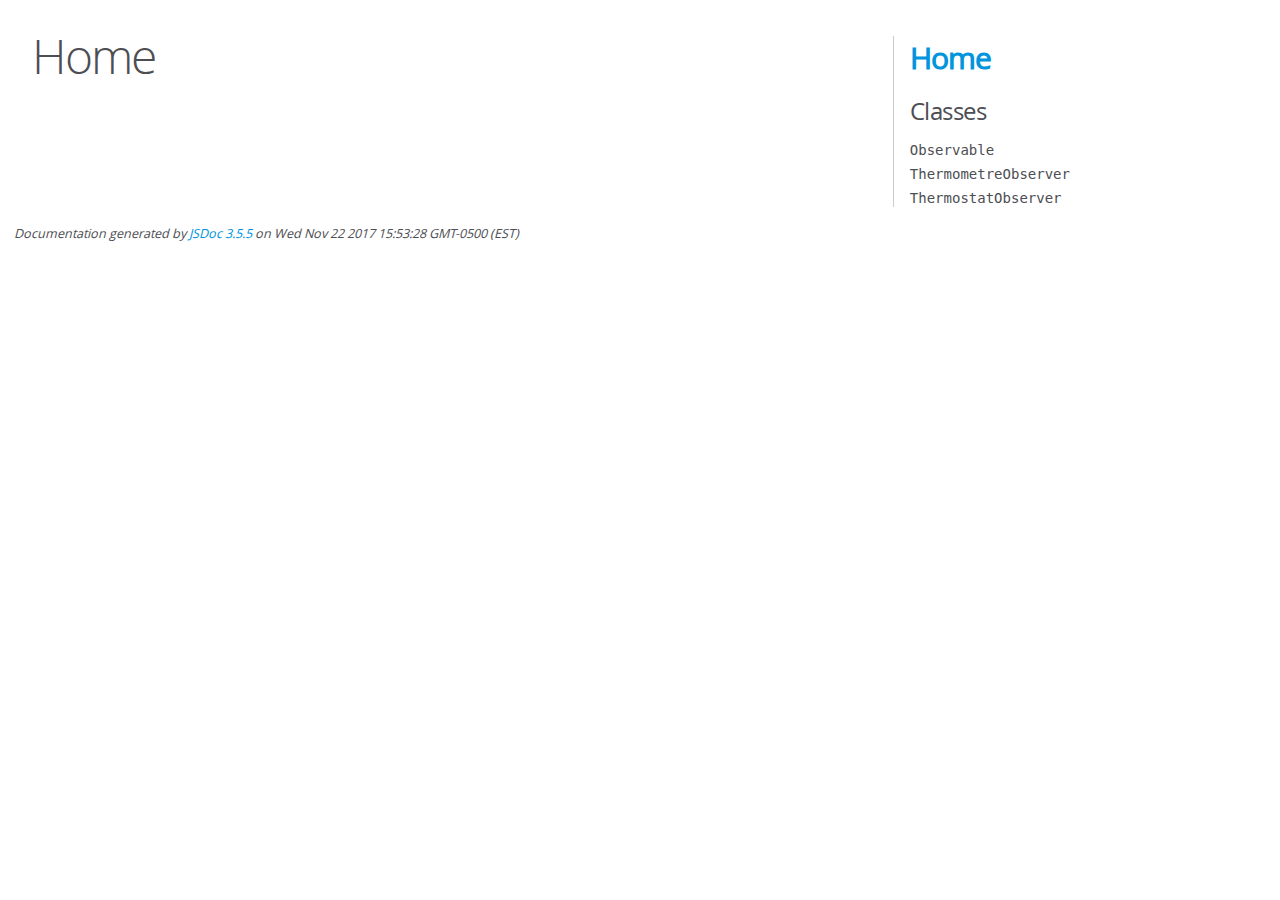
<file: TP3/js/documentation/index.html>
<!DOCTYPE html>
<html lang="en">
<head>
    <meta charset="utf-8">
    <title>JSDoc: Home</title>

    <script src="scripts/prettify/prettify.js"> </script>
    <script src="scripts/prettify/lang-css.js"> </script>
    <!--[if lt IE 9]>
      <script src="//html5shiv.googlecode.com/svn/trunk/html5.js"></script>
    <![endif]-->
    <link type="text/css" rel="stylesheet" href="styles/prettify-tomorrow.css">
    <link type="text/css" rel="stylesheet" href="styles/jsdoc-default.css">
</head>

<body>

<div id="main">

    <h1 class="page-title">Home</h1>

    



    


    <h3> </h3>










    









</div>

<nav>
    <h2><a href="index.html">Home</a></h2><h3>Classes</h3><ul><li><a href="Observable.html">Observable</a></li><li><a href="ThermometreObserver.html">ThermometreObserver</a></li><li><a href="ThermostatObserver.html">ThermostatObserver</a></li></ul>
</nav>

<br class="clear">

<footer>
    Documentation generated by <a href="https://github.com/jsdoc3/jsdoc">JSDoc 3.5.5</a> on Wed Nov 22 2017 15:53:28 GMT-0500 (EST)
</footer>

<script> prettyPrint(); </script>
<script src="scripts/linenumber.js"> </script>
</body>
</html>
</file>
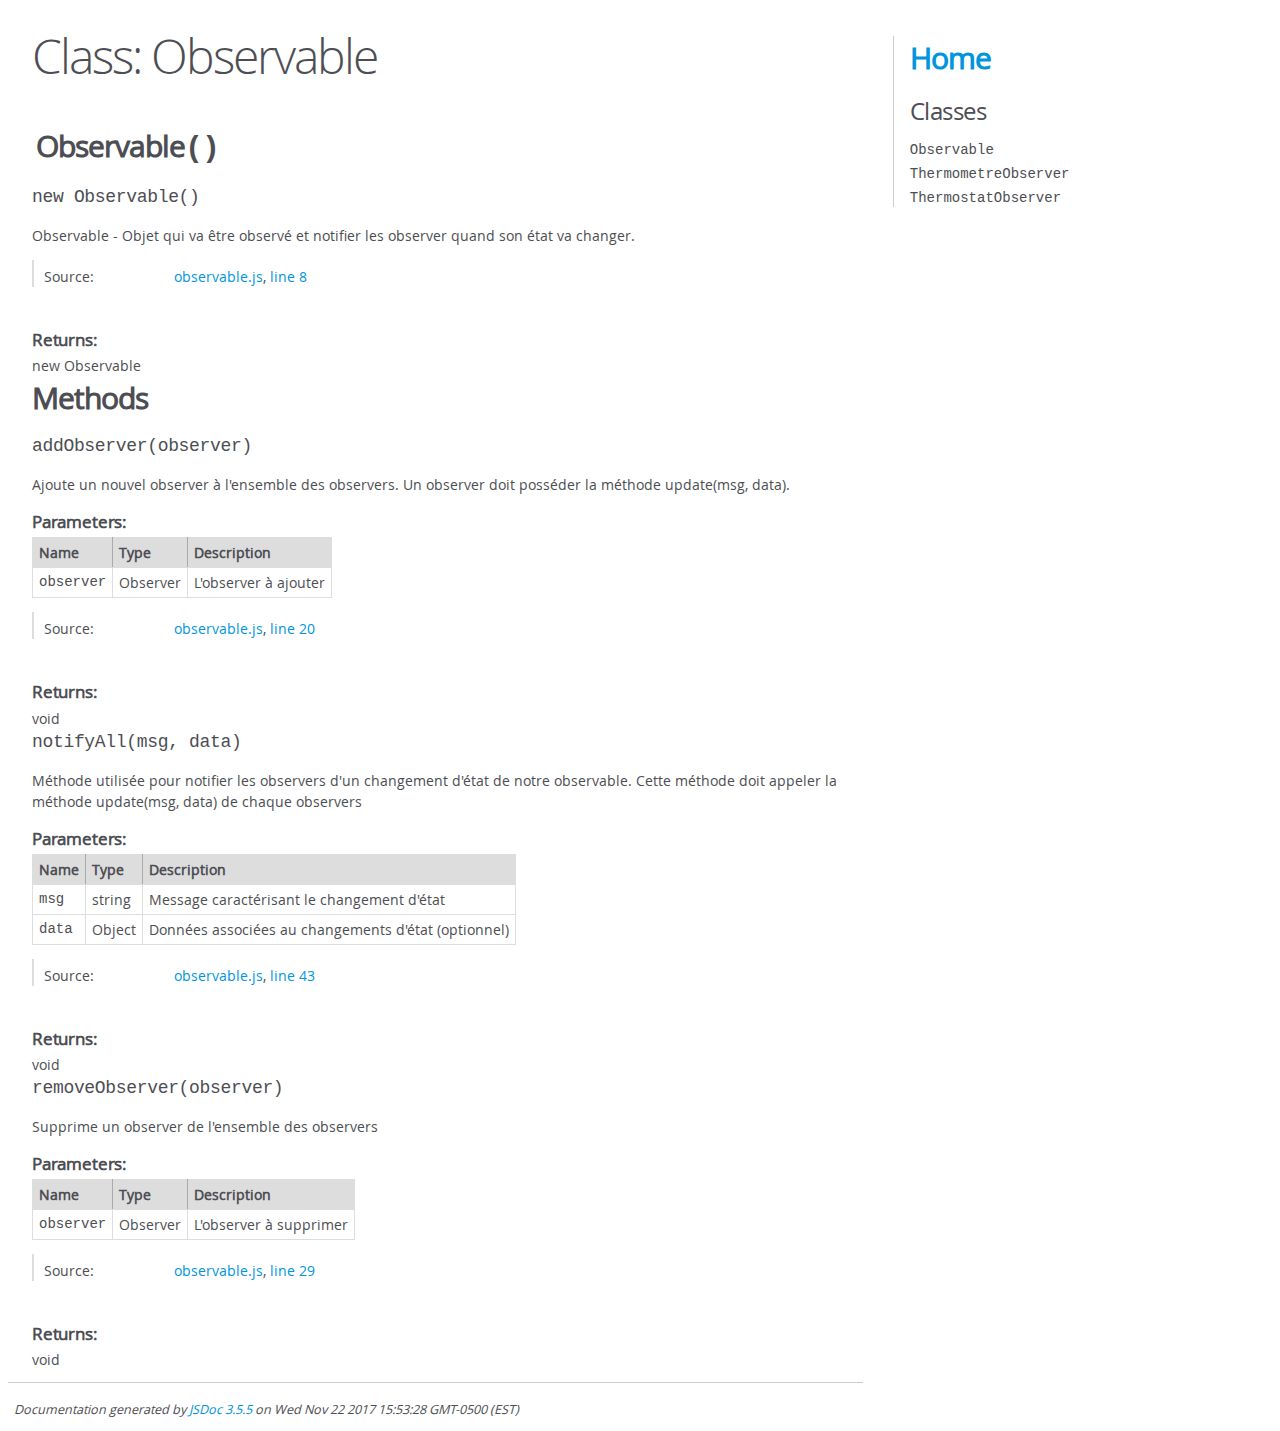
<file: TP3/js/documentation/Observable.html>
<!DOCTYPE html>
<html lang="en">
<head>
    <meta charset="utf-8">
    <title>JSDoc: Class: Observable</title>

    <script src="scripts/prettify/prettify.js"> </script>
    <script src="scripts/prettify/lang-css.js"> </script>
    <!--[if lt IE 9]>
      <script src="//html5shiv.googlecode.com/svn/trunk/html5.js"></script>
    <![endif]-->
    <link type="text/css" rel="stylesheet" href="styles/prettify-tomorrow.css">
    <link type="text/css" rel="stylesheet" href="styles/jsdoc-default.css">
</head>

<body>

<div id="main">

    <h1 class="page-title">Class: Observable</h1>

    




<section>

<header>
    
        <h2><span class="attribs"><span class="type-signature"></span></span>Observable<span class="signature">()</span><span class="type-signature"></span></h2>
        
    
</header>

<article>
    <div class="container-overview">
    
        

    

    
    <h4 class="name" id="Observable"><span class="type-signature"></span>new Observable<span class="signature">()</span><span class="type-signature"></span></h4>
    

    



<div class="description">
    Observable - Objet qui va être observé et notifier les observer quand son état va changer.
</div>













<dl class="details">

    

    

    

    

    

    

    

    

    

    

    

    

    
    <dt class="tag-source">Source:</dt>
    <dd class="tag-source"><ul class="dummy"><li>
        <a href="observable.js.html">observable.js</a>, <a href="observable.js.html#line8">line 8</a>
    </li></ul></dd>
    

    

    

    
</dl>













<h5>Returns:</h5>

        
<div class="param-desc">
    new Observable
</div>



    





    
    </div>

    

    

    

    

    

    

    

    
        <h3 class="subsection-title">Methods</h3>

        
            

    

    
    <h4 class="name" id="addObserver"><span class="type-signature"></span>addObserver<span class="signature">(observer)</span><span class="type-signature"></span></h4>
    

    



<div class="description">
    Ajoute un nouvel observer à l'ensemble des observers.
Un observer doit posséder la méthode update(msg, data).
</div>









    <h5>Parameters:</h5>
    

<table class="params">
    <thead>
    <tr>
        
        <th>Name</th>
        

        <th>Type</th>

        

        

        <th class="last">Description</th>
    </tr>
    </thead>

    <tbody>
    

        <tr>
            
                <td class="name"><code>observer</code></td>
            

            <td class="type">
            
                
<span class="param-type">Observer</span>


            
            </td>

            

            

            <td class="description last">L'observer à ajouter</td>
        </tr>

    
    </tbody>
</table>






<dl class="details">

    

    

    

    

    

    

    

    

    

    

    

    

    
    <dt class="tag-source">Source:</dt>
    <dd class="tag-source"><ul class="dummy"><li>
        <a href="observable.js.html">observable.js</a>, <a href="observable.js.html#line20">line 20</a>
    </li></ul></dd>
    

    

    

    
</dl>













<h5>Returns:</h5>

        
<div class="param-desc">
    void
</div>



    





        
            

    

    
    <h4 class="name" id="notifyAll"><span class="type-signature"></span>notifyAll<span class="signature">(msg, data)</span><span class="type-signature"></span></h4>
    

    



<div class="description">
    Méthode utilisée pour notifier les observers d'un changement d'état de notre observable.
Cette méthode doit appeler la méthode update(msg, data) de chaque observers
</div>









    <h5>Parameters:</h5>
    

<table class="params">
    <thead>
    <tr>
        
        <th>Name</th>
        

        <th>Type</th>

        

        

        <th class="last">Description</th>
    </tr>
    </thead>

    <tbody>
    

        <tr>
            
                <td class="name"><code>msg</code></td>
            

            <td class="type">
            
                
<span class="param-type">string</span>


            
            </td>

            

            

            <td class="description last">Message caractérisant le changement d'état</td>
        </tr>

    

        <tr>
            
                <td class="name"><code>data</code></td>
            

            <td class="type">
            
                
<span class="param-type">Object</span>


            
            </td>

            

            

            <td class="description last">Données associées au changements d'état (optionnel)</td>
        </tr>

    
    </tbody>
</table>






<dl class="details">

    

    

    

    

    

    

    

    

    

    

    

    

    
    <dt class="tag-source">Source:</dt>
    <dd class="tag-source"><ul class="dummy"><li>
        <a href="observable.js.html">observable.js</a>, <a href="observable.js.html#line43">line 43</a>
    </li></ul></dd>
    

    

    

    
</dl>













<h5>Returns:</h5>

        
<div class="param-desc">
    void
</div>



    





        
            

    

    
    <h4 class="name" id="removeObserver"><span class="type-signature"></span>removeObserver<span class="signature">(observer)</span><span class="type-signature"></span></h4>
    

    



<div class="description">
    Supprime un  observer de l'ensemble des observers
</div>









    <h5>Parameters:</h5>
    

<table class="params">
    <thead>
    <tr>
        
        <th>Name</th>
        

        <th>Type</th>

        

        

        <th class="last">Description</th>
    </tr>
    </thead>

    <tbody>
    

        <tr>
            
                <td class="name"><code>observer</code></td>
            

            <td class="type">
            
                
<span class="param-type">Observer</span>


            
            </td>

            

            

            <td class="description last">L'observer à supprimer</td>
        </tr>

    
    </tbody>
</table>






<dl class="details">

    

    

    

    

    

    

    

    

    

    

    

    

    
    <dt class="tag-source">Source:</dt>
    <dd class="tag-source"><ul class="dummy"><li>
        <a href="observable.js.html">observable.js</a>, <a href="observable.js.html#line29">line 29</a>
    </li></ul></dd>
    

    

    

    
</dl>













<h5>Returns:</h5>

        
<div class="param-desc">
    void
</div>



    





        
    

    

    
</article>

</section>




</div>

<nav>
    <h2><a href="index.html">Home</a></h2><h3>Classes</h3><ul><li><a href="Observable.html">Observable</a></li><li><a href="ThermometreObserver.html">ThermometreObserver</a></li><li><a href="ThermostatObserver.html">ThermostatObserver</a></li></ul>
</nav>

<br class="clear">

<footer>
    Documentation generated by <a href="https://github.com/jsdoc3/jsdoc">JSDoc 3.5.5</a> on Wed Nov 22 2017 15:53:28 GMT-0500 (EST)
</footer>

<script> prettyPrint(); </script>
<script src="scripts/linenumber.js"> </script>
</body>
</html>
</file>
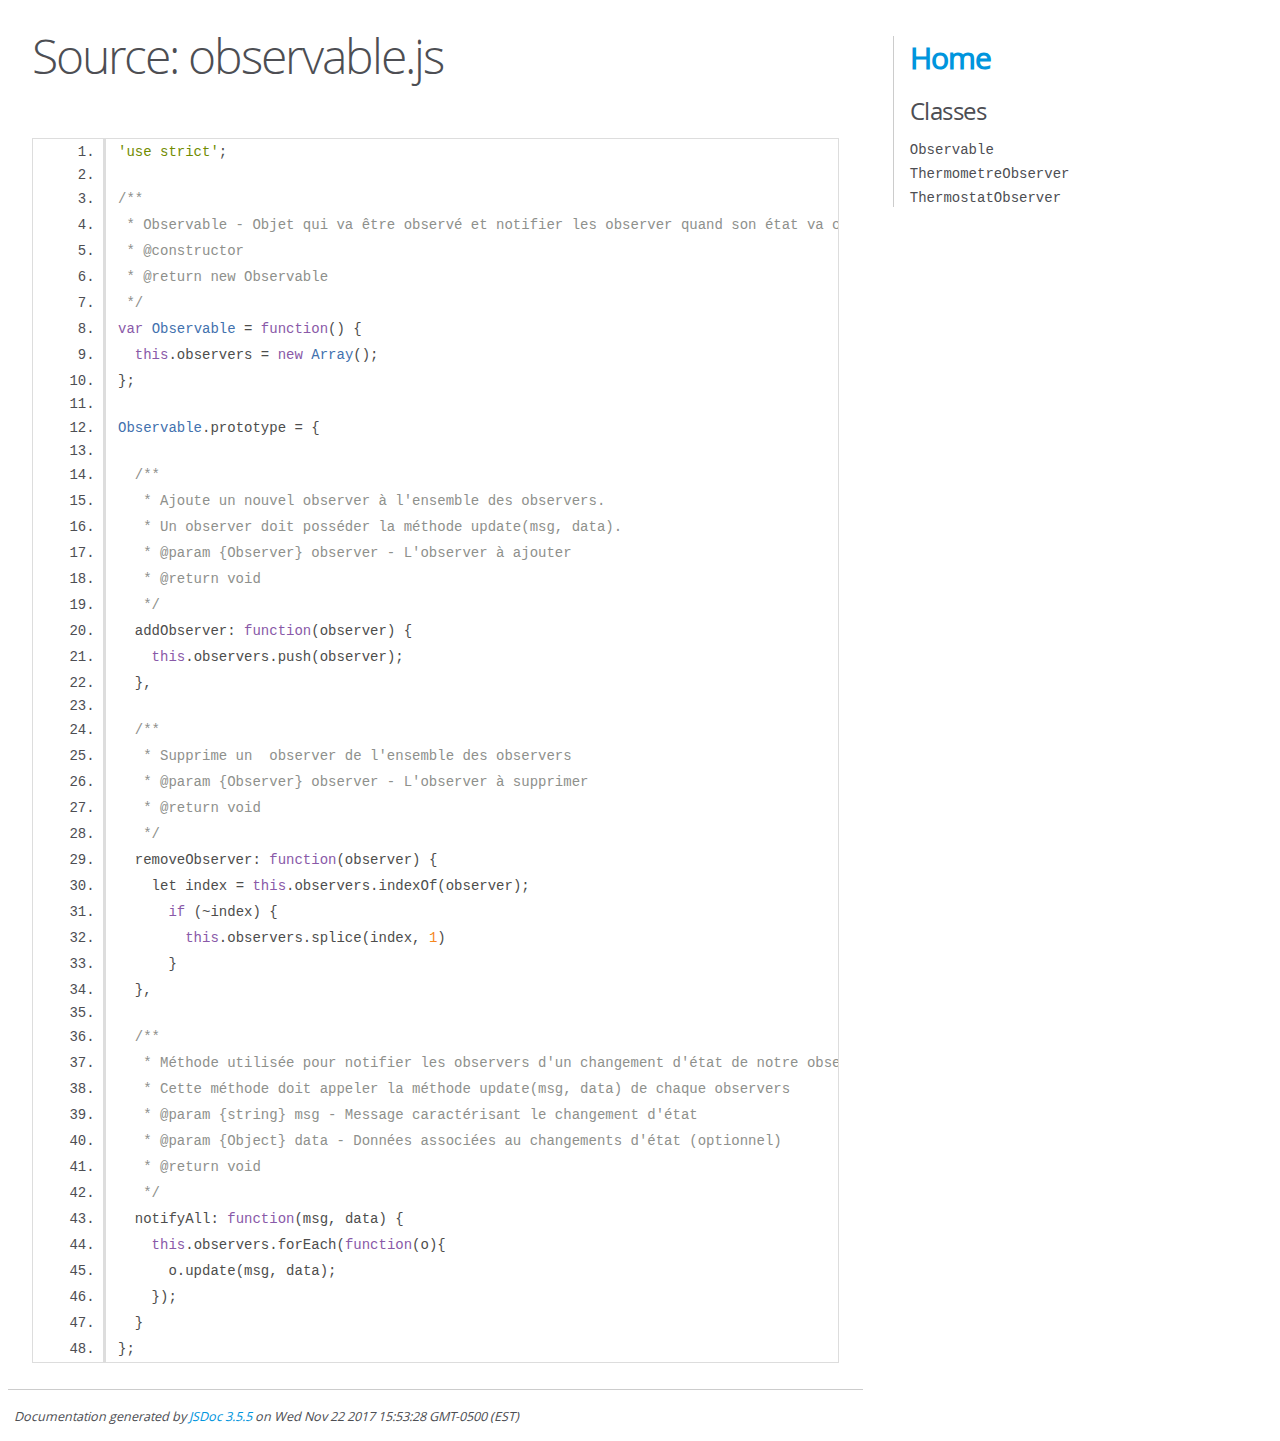
<file: TP3/js/documentation/observable.js.html>
<!DOCTYPE html>
<html lang="en">
<head>
    <meta charset="utf-8">
    <title>JSDoc: Source: observable.js</title>

    <script src="scripts/prettify/prettify.js"> </script>
    <script src="scripts/prettify/lang-css.js"> </script>
    <!--[if lt IE 9]>
      <script src="//html5shiv.googlecode.com/svn/trunk/html5.js"></script>
    <![endif]-->
    <link type="text/css" rel="stylesheet" href="styles/prettify-tomorrow.css">
    <link type="text/css" rel="stylesheet" href="styles/jsdoc-default.css">
</head>

<body>

<div id="main">

    <h1 class="page-title">Source: observable.js</h1>

    



    
    <section>
        <article>
            <pre class="prettyprint source linenums"><code>'use strict';

/**
 * Observable - Objet qui va être observé et notifier les observer quand son état va changer.
 * @constructor
 * @return new Observable
 */
var Observable = function() {
  this.observers = new Array();
};

Observable.prototype = {

  /**
   * Ajoute un nouvel observer à l'ensemble des observers.
   * Un observer doit posséder la méthode update(msg, data).
   * @param {Observer} observer - L'observer à ajouter
   * @return void
   */
  addObserver: function(observer) {
    this.observers.push(observer);
  },

  /**
   * Supprime un  observer de l'ensemble des observers
   * @param {Observer} observer - L'observer à supprimer
   * @return void
   */
  removeObserver: function(observer) {
    let index = this.observers.indexOf(observer);
      if (~index) {
        this.observers.splice(index, 1)
      }
  },

  /**
   * Méthode utilisée pour notifier les observers d'un changement d'état de notre observable.
   * Cette méthode doit appeler la méthode update(msg, data) de chaque observers
   * @param {string} msg - Message caractérisant le changement d'état
   * @param {Object} data - Données associées au changements d'état (optionnel)
   * @return void
   */
  notifyAll: function(msg, data) {
    this.observers.forEach(function(o){
      o.update(msg, data);
    });
  }
};
</code></pre>
        </article>
    </section>




</div>

<nav>
    <h2><a href="index.html">Home</a></h2><h3>Classes</h3><ul><li><a href="Observable.html">Observable</a></li><li><a href="ThermometreObserver.html">ThermometreObserver</a></li><li><a href="ThermostatObserver.html">ThermostatObserver</a></li></ul>
</nav>

<br class="clear">

<footer>
    Documentation generated by <a href="https://github.com/jsdoc3/jsdoc">JSDoc 3.5.5</a> on Wed Nov 22 2017 15:53:28 GMT-0500 (EST)
</footer>

<script> prettyPrint(); </script>
<script src="scripts/linenumber.js"> </script>
</body>
</html>
</file>
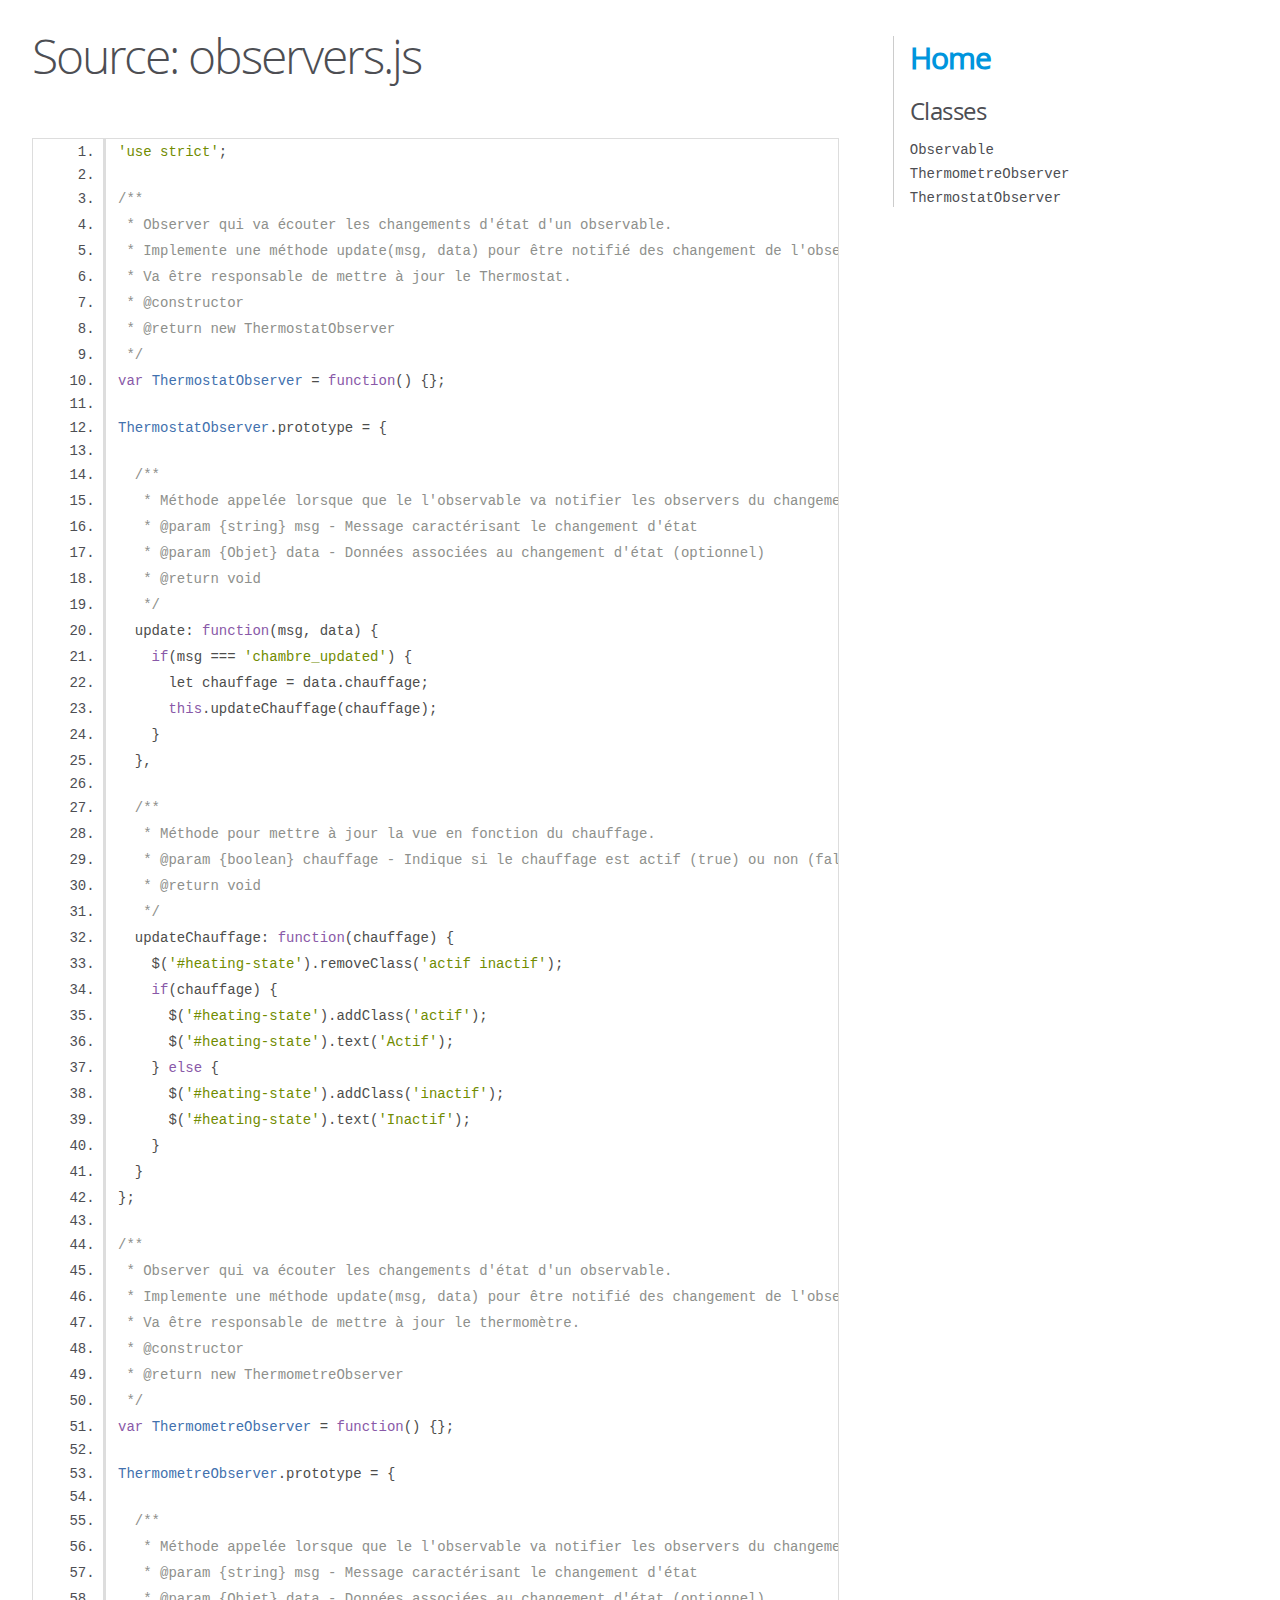
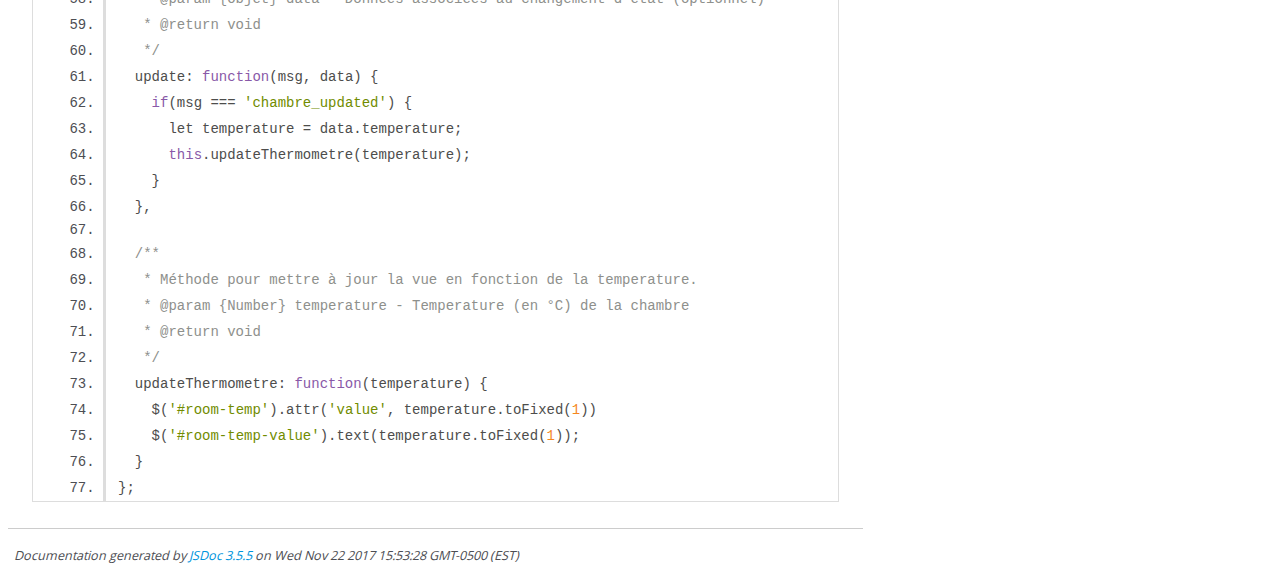
<file: TP3/js/documentation/observers.js.html>
<!DOCTYPE html>
<html lang="en">
<head>
    <meta charset="utf-8">
    <title>JSDoc: Source: observers.js</title>

    <script src="scripts/prettify/prettify.js"> </script>
    <script src="scripts/prettify/lang-css.js"> </script>
    <!--[if lt IE 9]>
      <script src="//html5shiv.googlecode.com/svn/trunk/html5.js"></script>
    <![endif]-->
    <link type="text/css" rel="stylesheet" href="styles/prettify-tomorrow.css">
    <link type="text/css" rel="stylesheet" href="styles/jsdoc-default.css">
</head>

<body>

<div id="main">

    <h1 class="page-title">Source: observers.js</h1>

    



    
    <section>
        <article>
            <pre class="prettyprint source linenums"><code>'use strict';

/**
 * Observer qui va écouter les changements d'état d'un observable.
 * Implemente une méthode update(msg, data) pour être notifié des changement de l'observable.
 * Va être responsable de mettre à jour le Thermostat.
 * @constructor
 * @return new ThermostatObserver
 */
var ThermostatObserver = function() {};

ThermostatObserver.prototype = {

  /**
   * Méthode appelée lorsque que le l'observable va notifier les observers du changement d'état
   * @param {string} msg - Message caractérisant le changement d'état
   * @param {Objet} data - Données associées au changement d'état (optionnel)
   * @return void
   */
  update: function(msg, data) {
    if(msg === 'chambre_updated') {
      let chauffage = data.chauffage;
      this.updateChauffage(chauffage);
    }
  },

  /**
   * Méthode pour mettre à jour la vue en fonction du chauffage.
   * @param {boolean} chauffage - Indique si le chauffage est actif (true) ou non (false)
   * @return void
   */
  updateChauffage: function(chauffage) {
    $('#heating-state').removeClass('actif inactif');
    if(chauffage) {
      $('#heating-state').addClass('actif');
      $('#heating-state').text('Actif');
    } else {
      $('#heating-state').addClass('inactif');
      $('#heating-state').text('Inactif');
    }
  }
};

/**
 * Observer qui va écouter les changements d'état d'un observable.
 * Implemente une méthode update(msg, data) pour être notifié des changement de l'observable.
 * Va être responsable de mettre à jour le thermomètre.
 * @constructor
 * @return new ThermometreObserver
 */
var ThermometreObserver = function() {};

ThermometreObserver.prototype = {

  /**
   * Méthode appelée lorsque que le l'observable va notifier les observers du changement d'état
   * @param {string} msg - Message caractérisant le changement d'état
   * @param {Objet} data - Données associées au changement d'état (optionnel)
   * @return void
   */
  update: function(msg, data) {
    if(msg === 'chambre_updated') {
      let temperature = data.temperature;
      this.updateThermometre(temperature);
    }
  },

  /**
   * Méthode pour mettre à jour la vue en fonction de la temperature.
   * @param {Number} temperature - Temperature (en °C) de la chambre
   * @return void
   */
  updateThermometre: function(temperature) {
    $('#room-temp').attr('value', temperature.toFixed(1))
    $('#room-temp-value').text(temperature.toFixed(1));
  }
};
</code></pre>
        </article>
    </section>




</div>

<nav>
    <h2><a href="index.html">Home</a></h2><h3>Classes</h3><ul><li><a href="Observable.html">Observable</a></li><li><a href="ThermometreObserver.html">ThermometreObserver</a></li><li><a href="ThermostatObserver.html">ThermostatObserver</a></li></ul>
</nav>

<br class="clear">

<footer>
    Documentation generated by <a href="https://github.com/jsdoc3/jsdoc">JSDoc 3.5.5</a> on Wed Nov 22 2017 15:53:28 GMT-0500 (EST)
</footer>

<script> prettyPrint(); </script>
<script src="scripts/linenumber.js"> </script>
</body>
</html>
</file>
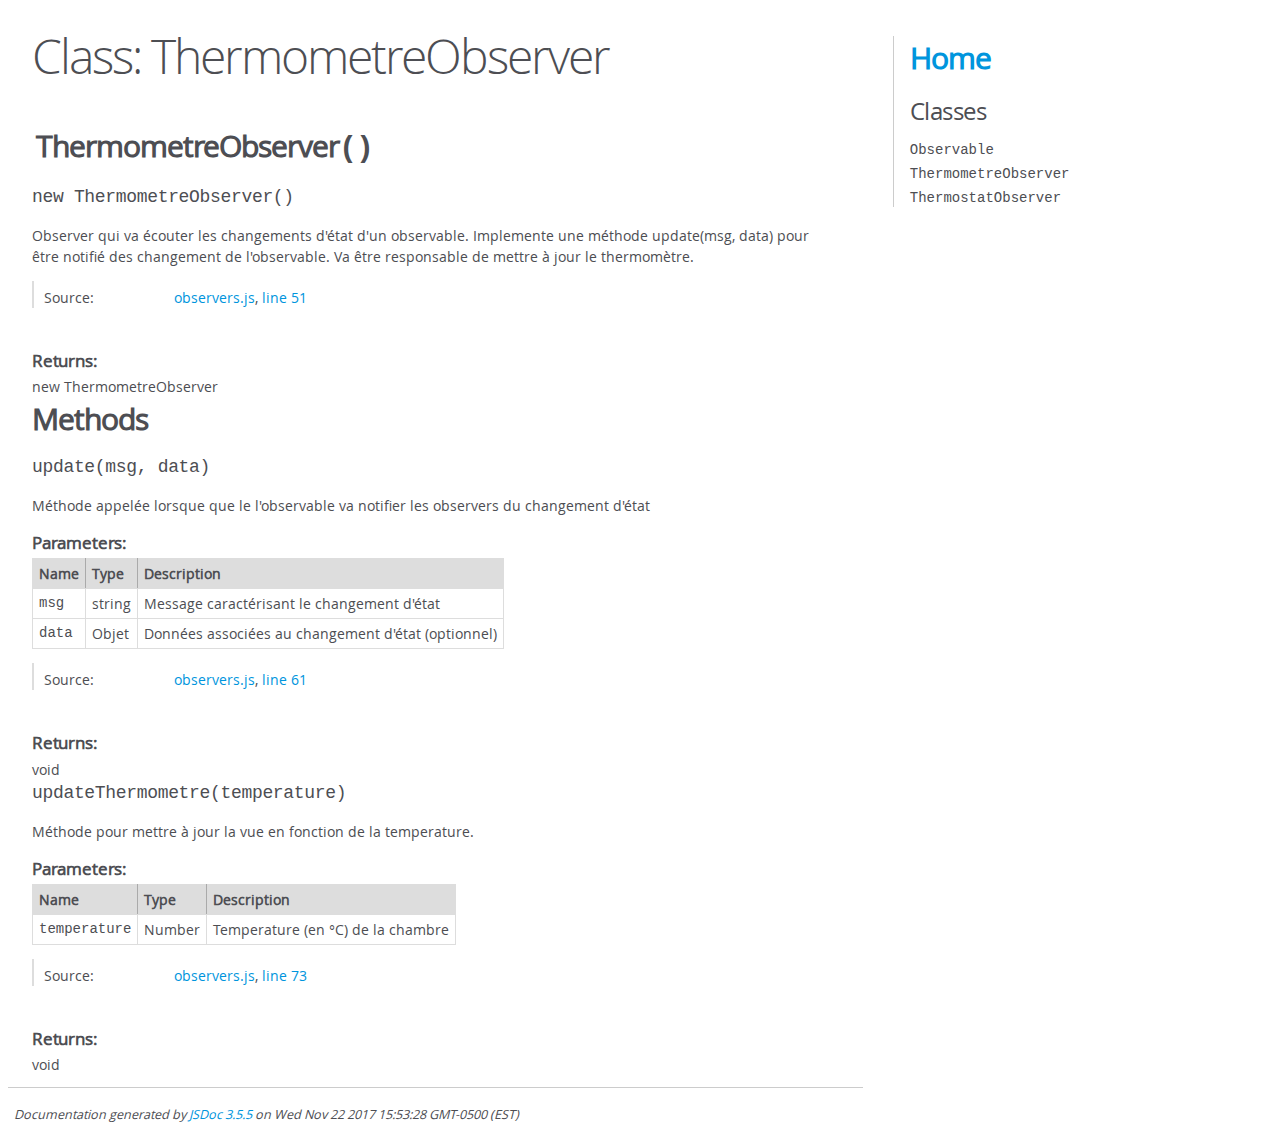
<file: TP3/js/documentation/ThermometreObserver.html>
<!DOCTYPE html>
<html lang="en">
<head>
    <meta charset="utf-8">
    <title>JSDoc: Class: ThermometreObserver</title>

    <script src="scripts/prettify/prettify.js"> </script>
    <script src="scripts/prettify/lang-css.js"> </script>
    <!--[if lt IE 9]>
      <script src="//html5shiv.googlecode.com/svn/trunk/html5.js"></script>
    <![endif]-->
    <link type="text/css" rel="stylesheet" href="styles/prettify-tomorrow.css">
    <link type="text/css" rel="stylesheet" href="styles/jsdoc-default.css">
</head>

<body>

<div id="main">

    <h1 class="page-title">Class: ThermometreObserver</h1>

    




<section>

<header>
    
        <h2><span class="attribs"><span class="type-signature"></span></span>ThermometreObserver<span class="signature">()</span><span class="type-signature"></span></h2>
        
    
</header>

<article>
    <div class="container-overview">
    
        

    

    
    <h4 class="name" id="ThermometreObserver"><span class="type-signature"></span>new ThermometreObserver<span class="signature">()</span><span class="type-signature"></span></h4>
    

    



<div class="description">
    Observer qui va écouter les changements d'état d'un observable.
Implemente une méthode update(msg, data) pour être notifié des changement de l'observable.
Va être responsable de mettre à jour le thermomètre.
</div>













<dl class="details">

    

    

    

    

    

    

    

    

    

    

    

    

    
    <dt class="tag-source">Source:</dt>
    <dd class="tag-source"><ul class="dummy"><li>
        <a href="observers.js.html">observers.js</a>, <a href="observers.js.html#line51">line 51</a>
    </li></ul></dd>
    

    

    

    
</dl>













<h5>Returns:</h5>

        
<div class="param-desc">
    new ThermometreObserver
</div>



    





    
    </div>

    

    

    

    

    

    

    

    
        <h3 class="subsection-title">Methods</h3>

        
            

    

    
    <h4 class="name" id="update"><span class="type-signature"></span>update<span class="signature">(msg, data)</span><span class="type-signature"></span></h4>
    

    



<div class="description">
    Méthode appelée lorsque que le l'observable va notifier les observers du changement d'état
</div>









    <h5>Parameters:</h5>
    

<table class="params">
    <thead>
    <tr>
        
        <th>Name</th>
        

        <th>Type</th>

        

        

        <th class="last">Description</th>
    </tr>
    </thead>

    <tbody>
    

        <tr>
            
                <td class="name"><code>msg</code></td>
            

            <td class="type">
            
                
<span class="param-type">string</span>


            
            </td>

            

            

            <td class="description last">Message caractérisant le changement d'état</td>
        </tr>

    

        <tr>
            
                <td class="name"><code>data</code></td>
            

            <td class="type">
            
                
<span class="param-type">Objet</span>


            
            </td>

            

            

            <td class="description last">Données associées au changement d'état (optionnel)</td>
        </tr>

    
    </tbody>
</table>






<dl class="details">

    

    

    

    

    

    

    

    

    

    

    

    

    
    <dt class="tag-source">Source:</dt>
    <dd class="tag-source"><ul class="dummy"><li>
        <a href="observers.js.html">observers.js</a>, <a href="observers.js.html#line61">line 61</a>
    </li></ul></dd>
    

    

    

    
</dl>













<h5>Returns:</h5>

        
<div class="param-desc">
    void
</div>



    





        
            

    

    
    <h4 class="name" id="updateThermometre"><span class="type-signature"></span>updateThermometre<span class="signature">(temperature)</span><span class="type-signature"></span></h4>
    

    



<div class="description">
    Méthode pour mettre à jour la vue en fonction de la temperature.
</div>









    <h5>Parameters:</h5>
    

<table class="params">
    <thead>
    <tr>
        
        <th>Name</th>
        

        <th>Type</th>

        

        

        <th class="last">Description</th>
    </tr>
    </thead>

    <tbody>
    

        <tr>
            
                <td class="name"><code>temperature</code></td>
            

            <td class="type">
            
                
<span class="param-type">Number</span>


            
            </td>

            

            

            <td class="description last">Temperature (en °C) de la chambre</td>
        </tr>

    
    </tbody>
</table>






<dl class="details">

    

    

    

    

    

    

    

    

    

    

    

    

    
    <dt class="tag-source">Source:</dt>
    <dd class="tag-source"><ul class="dummy"><li>
        <a href="observers.js.html">observers.js</a>, <a href="observers.js.html#line73">line 73</a>
    </li></ul></dd>
    

    

    

    
</dl>













<h5>Returns:</h5>

        
<div class="param-desc">
    void
</div>



    





        
    

    

    
</article>

</section>




</div>

<nav>
    <h2><a href="index.html">Home</a></h2><h3>Classes</h3><ul><li><a href="Observable.html">Observable</a></li><li><a href="ThermometreObserver.html">ThermometreObserver</a></li><li><a href="ThermostatObserver.html">ThermostatObserver</a></li></ul>
</nav>

<br class="clear">

<footer>
    Documentation generated by <a href="https://github.com/jsdoc3/jsdoc">JSDoc 3.5.5</a> on Wed Nov 22 2017 15:53:28 GMT-0500 (EST)
</footer>

<script> prettyPrint(); </script>
<script src="scripts/linenumber.js"> </script>
</body>
</html>
</file>
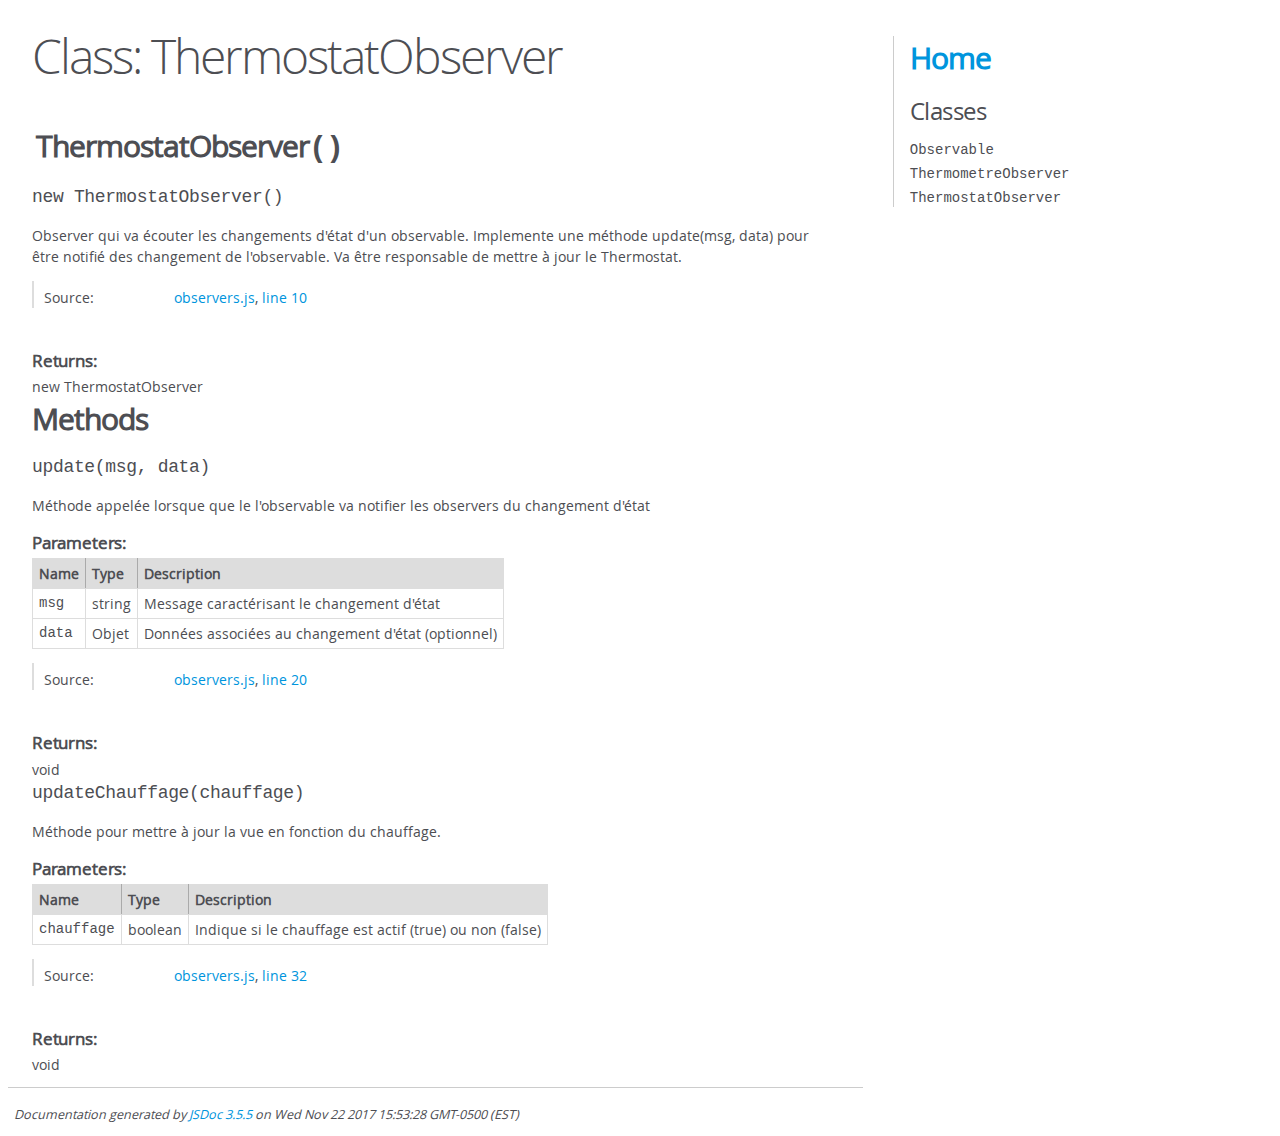
<file: TP3/js/documentation/ThermostatObserver.html>
<!DOCTYPE html>
<html lang="en">
<head>
    <meta charset="utf-8">
    <title>JSDoc: Class: ThermostatObserver</title>

    <script src="scripts/prettify/prettify.js"> </script>
    <script src="scripts/prettify/lang-css.js"> </script>
    <!--[if lt IE 9]>
      <script src="//html5shiv.googlecode.com/svn/trunk/html5.js"></script>
    <![endif]-->
    <link type="text/css" rel="stylesheet" href="styles/prettify-tomorrow.css">
    <link type="text/css" rel="stylesheet" href="styles/jsdoc-default.css">
</head>

<body>

<div id="main">

    <h1 class="page-title">Class: ThermostatObserver</h1>

    




<section>

<header>
    
        <h2><span class="attribs"><span class="type-signature"></span></span>ThermostatObserver<span class="signature">()</span><span class="type-signature"></span></h2>
        
    
</header>

<article>
    <div class="container-overview">
    
        

    

    
    <h4 class="name" id="ThermostatObserver"><span class="type-signature"></span>new ThermostatObserver<span class="signature">()</span><span class="type-signature"></span></h4>
    

    



<div class="description">
    Observer qui va écouter les changements d'état d'un observable.
Implemente une méthode update(msg, data) pour être notifié des changement de l'observable.
Va être responsable de mettre à jour le Thermostat.
</div>













<dl class="details">

    

    

    

    

    

    

    

    

    

    

    

    

    
    <dt class="tag-source">Source:</dt>
    <dd class="tag-source"><ul class="dummy"><li>
        <a href="observers.js.html">observers.js</a>, <a href="observers.js.html#line10">line 10</a>
    </li></ul></dd>
    

    

    

    
</dl>













<h5>Returns:</h5>

        
<div class="param-desc">
    new ThermostatObserver
</div>



    





    
    </div>

    

    

    

    

    

    

    

    
        <h3 class="subsection-title">Methods</h3>

        
            

    

    
    <h4 class="name" id="update"><span class="type-signature"></span>update<span class="signature">(msg, data)</span><span class="type-signature"></span></h4>
    

    



<div class="description">
    Méthode appelée lorsque que le l'observable va notifier les observers du changement d'état
</div>









    <h5>Parameters:</h5>
    

<table class="params">
    <thead>
    <tr>
        
        <th>Name</th>
        

        <th>Type</th>

        

        

        <th class="last">Description</th>
    </tr>
    </thead>

    <tbody>
    

        <tr>
            
                <td class="name"><code>msg</code></td>
            

            <td class="type">
            
                
<span class="param-type">string</span>


            
            </td>

            

            

            <td class="description last">Message caractérisant le changement d'état</td>
        </tr>

    

        <tr>
            
                <td class="name"><code>data</code></td>
            

            <td class="type">
            
                
<span class="param-type">Objet</span>


            
            </td>

            

            

            <td class="description last">Données associées au changement d'état (optionnel)</td>
        </tr>

    
    </tbody>
</table>






<dl class="details">

    

    

    

    

    

    

    

    

    

    

    

    

    
    <dt class="tag-source">Source:</dt>
    <dd class="tag-source"><ul class="dummy"><li>
        <a href="observers.js.html">observers.js</a>, <a href="observers.js.html#line20">line 20</a>
    </li></ul></dd>
    

    

    

    
</dl>













<h5>Returns:</h5>

        
<div class="param-desc">
    void
</div>



    





        
            

    

    
    <h4 class="name" id="updateChauffage"><span class="type-signature"></span>updateChauffage<span class="signature">(chauffage)</span><span class="type-signature"></span></h4>
    

    



<div class="description">
    Méthode pour mettre à jour la vue en fonction du chauffage.
</div>









    <h5>Parameters:</h5>
    

<table class="params">
    <thead>
    <tr>
        
        <th>Name</th>
        

        <th>Type</th>

        

        

        <th class="last">Description</th>
    </tr>
    </thead>

    <tbody>
    

        <tr>
            
                <td class="name"><code>chauffage</code></td>
            

            <td class="type">
            
                
<span class="param-type">boolean</span>


            
            </td>

            

            

            <td class="description last">Indique si le chauffage est actif (true) ou non (false)</td>
        </tr>

    
    </tbody>
</table>






<dl class="details">

    

    

    

    

    

    

    

    

    

    

    

    

    
    <dt class="tag-source">Source:</dt>
    <dd class="tag-source"><ul class="dummy"><li>
        <a href="observers.js.html">observers.js</a>, <a href="observers.js.html#line32">line 32</a>
    </li></ul></dd>
    

    

    

    
</dl>













<h5>Returns:</h5>

        
<div class="param-desc">
    void
</div>



    





        
    

    

    
</article>

</section>




</div>

<nav>
    <h2><a href="index.html">Home</a></h2><h3>Classes</h3><ul><li><a href="Observable.html">Observable</a></li><li><a href="ThermometreObserver.html">ThermometreObserver</a></li><li><a href="ThermostatObserver.html">ThermostatObserver</a></li></ul>
</nav>

<br class="clear">

<footer>
    Documentation generated by <a href="https://github.com/jsdoc3/jsdoc">JSDoc 3.5.5</a> on Wed Nov 22 2017 15:53:28 GMT-0500 (EST)
</footer>

<script> prettyPrint(); </script>
<script src="scripts/linenumber.js"> </script>
</body>
</html>
</file>
<file: TP3/js/documentation/styles/prettify-tomorrow.css>
/* Tomorrow Theme */
/* Original theme - https://github.com/chriskempson/tomorrow-theme */
/* Pretty printing styles. Used with prettify.js. */
/* SPAN elements with the classes below are added by prettyprint. */
/* plain text */
.pln {
  color: #4d4d4c; }

@media screen {
  /* string content */
  .str {
    color: #718c00; }

  /* a keyword */
  .kwd {
    color: #8959a8; }

  /* a comment */
  .com {
    color: #8e908c; }

  /* a type name */
  .typ {
    color: #4271ae; }

  /* a literal value */
  .lit {
    color: #f5871f; }

  /* punctuation */
  .pun {
    color: #4d4d4c; }

  /* lisp open bracket */
  .opn {
    color: #4d4d4c; }

  /* lisp close bracket */
  .clo {
    color: #4d4d4c; }

  /* a markup tag name */
  .tag {
    color: #c82829; }

  /* a markup attribute name */
  .atn {
    color: #f5871f; }

  /* a markup attribute value */
  .atv {
    color: #3e999f; }

  /* a declaration */
  .dec {
    color: #f5871f; }

  /* a variable name */
  .var {
    color: #c82829; }

  /* a function name */
  .fun {
    color: #4271ae; } }
/* Use higher contrast and text-weight for printable form. */
@media print, projection {
  .str {
    color: #060; }

  .kwd {
    color: #006;
    font-weight: bold; }

  .com {
    color: #600;
    font-style: italic; }

  .typ {
    color: #404;
    font-weight: bold; }

  .lit {
    color: #044; }

  .pun, .opn, .clo {
    color: #440; }

  .tag {
    color: #006;
    font-weight: bold; }

  .atn {
    color: #404; }

  .atv {
    color: #060; } }
/* Style */
/*
pre.prettyprint {
  background: white;
  font-family: Consolas, Monaco, 'Andale Mono', monospace;
  font-size: 12px;
  line-height: 1.5;
  border: 1px solid #ccc;
  padding: 10px; }
*/

/* Specify class=linenums on a pre to get line numbering */
ol.linenums {
  margin-top: 0;
  margin-bottom: 0; }

/* IE indents via margin-left */
li.L0,
li.L1,
li.L2,
li.L3,
li.L4,
li.L5,
li.L6,
li.L7,
li.L8,
li.L9 {
  /* */ }

/* Alternate shading for lines */
li.L1,
li.L3,
li.L5,
li.L7,
li.L9 {
  /* */ }
</file>
<file: TP3/js/documentation/styles/jsdoc-default.css>
@font-face {
    font-family: 'Open Sans';
    font-weight: normal;
    font-style: normal;
    src: url('../fonts/OpenSans-Regular-webfont.eot');
    src:
        local('Open Sans'),
        local('OpenSans'),
        url('../fonts/OpenSans-Regular-webfont.eot?#iefix') format('embedded-opentype'),
        url('../fonts/OpenSans-Regular-webfont.woff') format('woff'),
        url('../fonts/OpenSans-Regular-webfont.svg#open_sansregular') format('svg');
}

@font-face {
    font-family: 'Open Sans Light';
    font-weight: normal;
    font-style: normal;
    src: url('../fonts/OpenSans-Light-webfont.eot');
    src:
        local('Open Sans Light'),
        local('OpenSans Light'),
        url('../fonts/OpenSans-Light-webfont.eot?#iefix') format('embedded-opentype'),
        url('../fonts/OpenSans-Light-webfont.woff') format('woff'),
        url('../fonts/OpenSans-Light-webfont.svg#open_sanslight') format('svg');
}

html
{
    overflow: auto;
    background-color: #fff;
    font-size: 14px;
}

body
{
    font-family: 'Open Sans', sans-serif;
    line-height: 1.5;
    color: #4d4e53;
    background-color: white;
}

a, a:visited, a:active {
    color: #0095dd;
    text-decoration: none;
}

a:hover {
    text-decoration: underline;
}

header
{
    display: block;
    padding: 0px 4px;
}

tt, code, kbd, samp {
    font-family: Consolas, Monaco, 'Andale Mono', monospace;
}

.class-description {
    font-size: 130%;
    line-height: 140%;
    margin-bottom: 1em;
    margin-top: 1em;
}

.class-description:empty {
    margin: 0;
}

#main {
    float: left;
    width: 70%;
}

article dl {
    margin-bottom: 40px;
}

article img {
  max-width: 100%;
}

section
{
    display: block;
    background-color: #fff;
    padding: 12px 24px;
    border-bottom: 1px solid #ccc;
    margin-right: 30px;
}

.variation {
    display: none;
}

.signature-attributes {
    font-size: 60%;
    color: #aaa;
    font-style: italic;
    font-weight: lighter;
}

nav
{
    display: block;
    float: right;
    margin-top: 28px;
    width: 30%;
    box-sizing: border-box;
    border-left: 1px solid #ccc;
    padding-left: 16px;
}

nav ul {
    font-family: 'Lucida Grande', 'Lucida Sans Unicode', arial, sans-serif;
    font-size: 100%;
    line-height: 17px;
    padding: 0;
    margin: 0;
    list-style-type: none;
}

nav ul a, nav ul a:visited, nav ul a:active {
    font-family: Consolas, Monaco, 'Andale Mono', monospace;
    line-height: 18px;
    color: #4D4E53;
}

nav h3 {
    margin-top: 12px;
}

nav li {
    margin-top: 6px;
}

footer {
    display: block;
    padding: 6px;
    margin-top: 12px;
    font-style: italic;
    font-size: 90%;
}

h1, h2, h3, h4 {
    font-weight: 200;
    margin: 0;
}

h1
{
    font-family: 'Open Sans Light', sans-serif;
    font-size: 48px;
    letter-spacing: -2px;
    margin: 12px 24px 20px;
}

h2, h3.subsection-title
{
    font-size: 30px;
    font-weight: 700;
    letter-spacing: -1px;
    margin-bottom: 12px;
}

h3
{
    font-size: 24px;
    letter-spacing: -0.5px;
    margin-bottom: 12px;
}

h4
{
    font-size: 18px;
    letter-spacing: -0.33px;
    margin-bottom: 12px;
    color: #4d4e53;
}

h5, .container-overview .subsection-title
{
    font-size: 120%;
    font-weight: bold;
    letter-spacing: -0.01em;
    margin: 8px 0 3px 0;
}

h6
{
    font-size: 100%;
    letter-spacing: -0.01em;
    margin: 6px 0 3px 0;
    font-style: italic;
}

table
{
    border-spacing: 0;
    border: 0;
    border-collapse: collapse;
}

td, th
{
    border: 1px solid #ddd;
    margin: 0px;
    text-align: left;
    vertical-align: top;
    padding: 4px 6px;
    display: table-cell;
}

thead tr
{
    background-color: #ddd;
    font-weight: bold;
}

th { border-right: 1px solid #aaa; }
tr > th:last-child { border-right: 1px solid #ddd; }

.ancestors, .attribs { color: #999; }
.ancestors a, .attribs a
{
    color: #999 !important;
    text-decoration: none;
}

.clear
{
    clear: both;
}

.important
{
    font-weight: bold;
    color: #950B02;
}

.yes-def {
    text-indent: -1000px;
}

.type-signature {
    color: #aaa;
}

.name, .signature {
    font-family: Consolas, Monaco, 'Andale Mono', monospace;
}

.details { margin-top: 14px; border-left: 2px solid #DDD; }
.details dt { width: 120px; float: left; padding-left: 10px;  padding-top: 6px; }
.details dd { margin-left: 70px; }
.details ul { margin: 0; }
.details ul { list-style-type: none; }
.details li { margin-left: 30px; padding-top: 6px; }
.details pre.prettyprint { margin: 0 }
.details .object-value { padding-top: 0; }

.description {
    margin-bottom: 1em;
    margin-top: 1em;
}

.code-caption
{
    font-style: italic;
    font-size: 107%;
    margin: 0;
}

.prettyprint
{
    border: 1px solid #ddd;
    width: 80%;
    overflow: auto;
}

.prettyprint.source {
    width: inherit;
}

.prettyprint code
{
    font-size: 100%;
    line-height: 18px;
    display: block;
    padding: 4px 12px;
    margin: 0;
    background-color: #fff;
    color: #4D4E53;
}

.prettyprint code span.line
{
  display: inline-block;
}

.prettyprint.linenums
{
  padding-left: 70px;
  -webkit-user-select: none;
  -moz-user-select: none;
  -ms-user-select: none;
  user-select: none;
}

.prettyprint.linenums ol
{
  padding-left: 0;
}

.prettyprint.linenums li
{
  border-left: 3px #ddd solid;
}

.prettyprint.linenums li.selected,
.prettyprint.linenums li.selected *
{
  background-color: lightyellow;
}

.prettyprint.linenums li *
{
  -webkit-user-select: text;
  -moz-user-select: text;
  -ms-user-select: text;
  user-select: text;
}

.params .name, .props .name, .name code {
    color: #4D4E53;
    font-family: Consolas, Monaco, 'Andale Mono', monospace;
    font-size: 100%;
}

.params td.description > p:first-child,
.props td.description > p:first-child
{
    margin-top: 0;
    padding-top: 0;
}

.params td.description > p:last-child,
.props td.description > p:last-child
{
    margin-bottom: 0;
    padding-bottom: 0;
}

.disabled {
    color: #454545;
}
</file>
